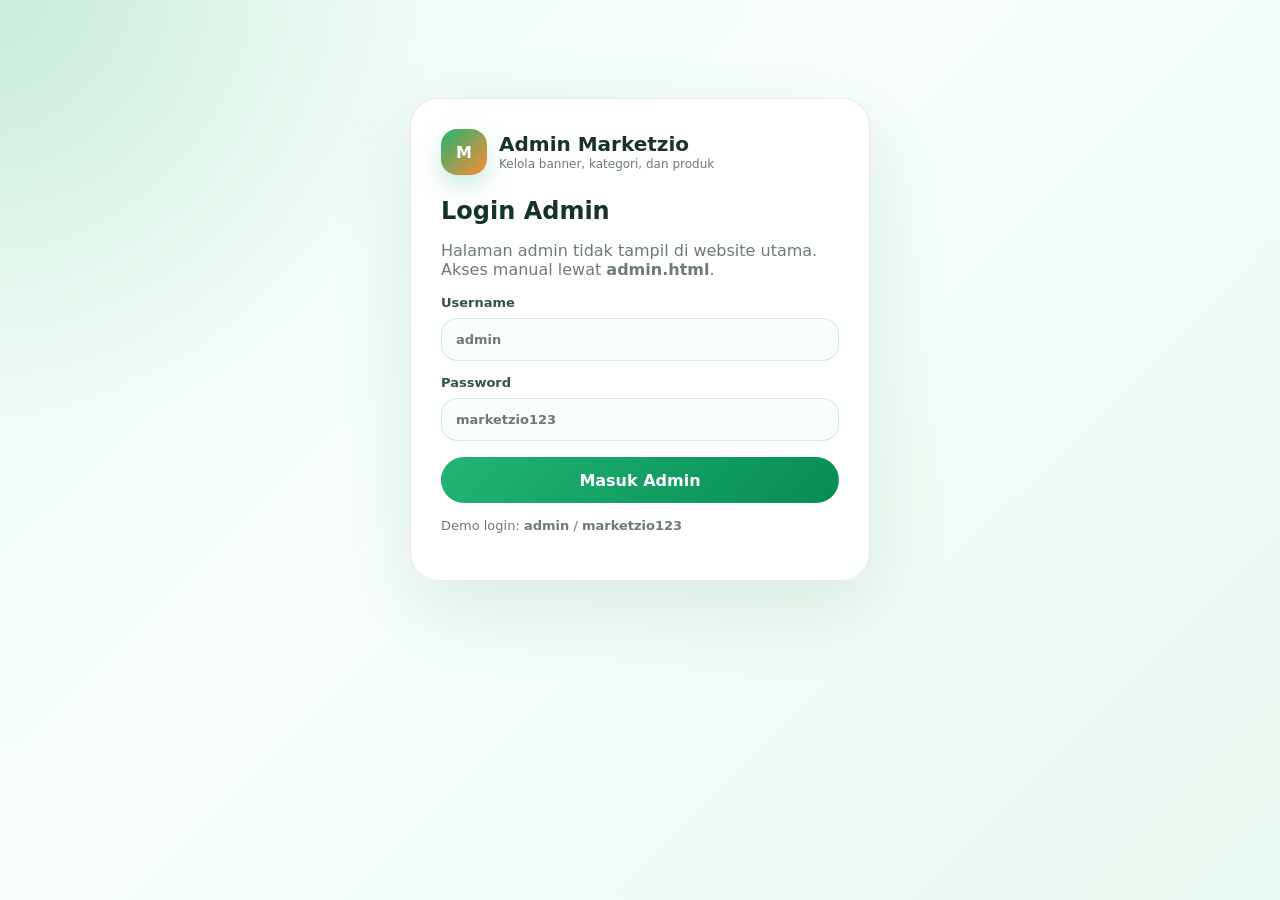
<file: admin.html>
<!DOCTYPE html>
<html lang="id">
<head>
  <meta charset="UTF-8" />
  <meta name="viewport" content="width=device-width, initial-scale=1.0" />
  <title>Admin Marketzio</title>
  <link rel="stylesheet" href="style.css" />
  <link rel="stylesheet" href="admin.css" />
</head>
<body class="admin-page">
  <main class="admin-shell">
    <section class="login-card" id="loginCard">
      <div class="brand admin-brand">
        <span class="brand-logo">M</span>
        <span>
          <strong>Admin Marketzio</strong>
          <small>Kelola banner, kategori, dan produk</small>
        </span>
      </div>
      <h1>Login Admin</h1>
      <p class="muted">Halaman admin tidak tampil di website utama. Akses manual lewat <b>admin.html</b>.</p>
      <div class="form-grid single">
        <label>
          Username
          <input id="loginUser" type="text" autocomplete="username" placeholder="admin" />
        </label>
        <label>
          Password
          <input id="loginPass" type="password" autocomplete="current-password" placeholder="marketzio123" />
        </label>
      </div>
      <button class="btn primary full" id="loginBtn">Masuk Admin</button>
      <p class="hint">Demo login: <b>admin</b> / <b>marketzio123</b></p>
    </section>

    <section class="admin-app" id="adminApp" hidden>
      <header class="admin-header">
        <div>
          <span class="eyebrow">Dashboard Admin</span>
          <h1>Management Marketzio</h1>
          <p>Admin dibuat per menu: Dashboard, toko, banner, kategori, produk, dan export data.</p>
        </div>
        <div class="admin-actions">
          <a class="btn ghost" href="index.html">Lihat Website</a>
          <button class="btn danger" id="logoutBtn">Logout</button>
        </div>
      </header>

      <div class="management-layout">
        <aside class="admin-sidebar" aria-label="Menu admin">
          <button class="admin-menu-btn active" data-admin-tab="dashboard">📊 Dashboard</button>
          <button class="admin-menu-btn" data-admin-tab="store">🏪 Toko & Logo</button>
          <button class="admin-menu-btn" data-admin-tab="banner">🖼️ Banner</button>
          <button class="admin-menu-btn" data-admin-tab="category">🧩 Kategori</button>
          <button class="admin-menu-btn" data-admin-tab="product">🛒 Produk</button>
          <button class="admin-menu-btn" data-admin-tab="product-list">📦 Daftar Produk</button>
          <button class="admin-menu-btn" data-admin-tab="export">💾 Export</button>
        </aside>

        <div class="admin-content">
          <section class="admin-view active" data-admin-view="dashboard">
            <div class="stats-grid">
              <article>
                <span>Total Produk</span>
                <strong id="statProducts">0</strong>
              </article>
              <article>
                <span>Total Kategori</span>
                <strong id="statCategories">0</strong>
              </article>
              <article>
                <span>Produk Promo</span>
                <strong id="statPromo">0</strong>
              </article>
            </div>

            <section class="panel">
              <div class="panel-head">
                <h2>Ringkasan Management</h2>
                <p>Pilih menu di kiri supaya setting tidak tergabung dalam satu halaman panjang.</p>
              </div>
              <div class="quick-grid">
                <button class="quick-card" data-admin-tab="store"><b>🏪 Toko & Logo</b><span>Nama toko, tagline, logo, dan nomor WhatsApp.</span></button>
                <button class="quick-card" data-admin-tab="banner"><b>🖼️ Banner</b><span>2 gambar banner, transparansi, warna, dan font.</span></button>
                <button class="quick-card" data-admin-tab="category"><b>🧩 Kategori</b><span>Tambah kategori dan icon/foto kategori.</span></button>
                <button class="quick-card" data-admin-tab="product"><b>🛒 Produk</b><span>Tambah produk, harga, stok, foto, dan label diskon.</span></button>
              </div>
            </section>
          </section>

          <section class="admin-view" data-admin-view="store" hidden>
            <section class="panel">
              <div class="panel-head">
                <h2>Setting Toko & Logo</h2>
                <p>Ubah nama toko, tagline, logo market, nomor WhatsApp checkout, dan info toko.</p>
              </div>

              <div class="logo-editor-grid">
                <div class="image-editor compact-image-editor">
                  <h3>Logo Market</h3>
                  <div class="image-preview logo-preview" id="storeLogoPreview">M</div>
                  <label class="upload-box">
                    Upload Logo Market
                    <input id="storeLogoFile" type="file" accept="image/*" />
                  </label>
                  <p class="hint image-note"><b>Saran logo:</b> 512×512 px atau 256×256 px, format PNG/WebP/SVG, ukuran maksimal 100–200 KB. Logo bentuk kotak akan tampil paling rapi.</p>
                </div>

                <div class="form-grid two">
                  <label>
                    Nama Toko
                    <input id="storeNameInput" type="text" placeholder="Marketzio" />
                  </label>
                  <label>
                    Tagline
                    <input id="storeTaglineInput" type="text" placeholder="Fresh Market Online" />
                  </label>
                  <label>
                    Nomor WhatsApp Admin
                    <input id="storeWaInput" type="text" placeholder="6281234567890" />
                  </label>
                  <label>
                    Teks Info / Ongkir
                    <input id="storeMinOrderInput" type="text" placeholder="Gratis ongkir area tertentu" />
                  </label>
                  <label>
                    Path / URL Logo
                    <input id="storeLogoInput" type="text" placeholder="assets/logo.png atau URL gambar" />
                  </label>
                  <label>
                    Teks Logo Kalau Tanpa Gambar
                    <input id="storeLogoTextInput" type="text" placeholder="M" maxlength="2" />
                  </label>
                </div>
              </div>

              <button class="btn primary" id="saveStoreBtn">Simpan Setting Toko & Banner</button>
            </section>
          </section>

          <section class="admin-view" data-admin-view="banner" hidden>
            <section class="panel">
              <div class="panel-head">
                <h2>Setting Banner Utama</h2>
                <p>Atur gambar luar, gambar dalam, transparansi, terang/gelap, tulisan banner, font, dan warna.</p>
              </div>

              <div class="banner-assets-grid">
                <div class="image-editor">
                  <h3>Gambar Luar Banner</h3>
                  <div class="image-preview banner-preview wide-banner-preview" id="heroOuterPreview">Background Banner</div>
                  <label class="upload-box">
                    Upload Gambar Luar
                    <input id="heroOuterImageFile" type="file" accept="image/*" />
                  </label>
                  <label>
                    Path / URL Gambar Luar
                    <input id="heroOuterImageInput" type="text" placeholder="assets/banner-luar.jpg" />
                  </label>
                  <label class="toggle-label compact-toggle">
                    <span>
                      Tampilkan Gambar Luar
                      <small>Matikan kalau mau banner polos hijau-putih.</small>
                    </span>
                    <input id="heroShowOuterImage" type="checkbox" checked />
                  </label>
                  <div class="range-grid">
                    <label class="range-label">
                      Transparansi / Kejelasan Gambar Luar <output data-output-for="heroOuterOpacity">45%</output>
                      <input id="heroOuterOpacity" type="range" min="0" max="100" step="1" value="45" />
                    </label>
                    <label class="range-label">
                      Terang / Gelap Gambar Luar <output data-output-for="heroOuterBrightness">100%</output>
                      <input id="heroOuterBrightness" type="range" min="40" max="180" step="1" value="100" />
                    </label>
                  </div>
                  <p class="hint image-note"><b>Saran:</b> 1600×700 px atau 1920×800 px, format JPG/WebP/PNG, ukuran file maksimal 500 KB–1 MB.</p>
                </div>

                <div class="image-editor">
                  <h3>Gambar Dalam Banner</h3>
                  <div class="image-preview banner-preview" id="heroInnerPreview">Poster / Icon Banner</div>
                  <label class="upload-box">
                    Upload Gambar Dalam
                    <input id="heroInnerImageFile" type="file" accept="image/*" />
                  </label>
                  <label>
                    Path / URL / Emoji Gambar Dalam
                    <input id="heroInnerImageInput" type="text" placeholder="assets/banner-dalam.jpg atau 🍓🥑🍊🍇🍎" />
                  </label>
                  <label class="toggle-label compact-toggle">
                    <span>
                      Tampilkan Gambar Dalam
                      <small>Matikan kalau hanya ingin banner full background.</small>
                    </span>
                    <input id="heroShowInnerImage" type="checkbox" checked />
                  </label>
                  <div class="range-grid">
                    <label class="range-label">
                      Transparansi / Kejelasan Gambar Dalam <output data-output-for="heroInnerOpacity">100%</output>
                      <input id="heroInnerOpacity" type="range" min="0" max="100" step="1" value="100" />
                    </label>
                    <label class="range-label">
                      Terang / Gelap Gambar Dalam <output data-output-for="heroInnerBrightness">100%</output>
                      <input id="heroInnerBrightness" type="range" min="40" max="180" step="1" value="100" />
                    </label>
                  </div>
                  <p class="hint image-note"><b>Saran:</b> 900×1200 px atau 800×1100 px untuk poster vertikal, format JPG/WebP/PNG, ukuran file maksimal 300–800 KB.</p>
                </div>
              </div>

              <div class="form-grid two banner-text-form">
                <label>
                  Label Kecil Banner
                  <input id="heroEyebrowInput" type="text" placeholder="100% Fresh & Natural" />
                </label>
                <label class="toggle-label compact-toggle">
                  <span>
                    Tampilkan Icon Label Kecil
                    <small>Centang kalau mau icon daun/sayur muncul di depan label.</small>
                  </span>
                  <input id="heroShowEyebrowIcon" type="checkbox" />
                </label>
                <label>
                  Badge Banner
                  <input id="heroBadgeInput" type="text" placeholder="SHOP NOW" />
                </label>
                <label class="wide">
                  Judul Banner
                  <input id="heroTitleInput" type="text" placeholder="Belanja kebutuhan harian jadi lebih cepat." />
                </label>
                <label class="wide">
                  Deskripsi Banner
                  <textarea id="heroSubtitleInput" rows="2" placeholder="Pilih produk, masukkan ke keranjang, lalu checkout langsung ke WhatsApp admin."></textarea>
                </label>
              </div>

              <div class="panel-subtitle">Ukuran Font & Warna Banner</div>
              <div class="form-grid four style-form-grid">
                <label>
                  Ukuran Judul
                  <input id="heroTitleFontSize" type="number" min="30" max="86" placeholder="62" />
                </label>
                <label>
                  Warna Judul
                  <input id="heroTitleColor" type="color" />
                </label>
                <label>
                  Ukuran Deskripsi
                  <input id="heroSubtitleFontSize" type="number" min="12" max="28" placeholder="17" />
                </label>
                <label>
                  Warna Deskripsi
                  <input id="heroSubtitleColor" type="color" />
                </label>
                <label>
                  Ukuran Label Kecil
                  <input id="heroEyebrowFontSize" type="number" min="10" max="20" placeholder="13" />
                </label>
                <label>
                  Warna Label Kecil
                  <input id="heroEyebrowColor" type="color" />
                </label>
                <label>
                  Warna Kotak Badge
                  <input id="heroBadgeBgColor" type="color" />
                </label>
                <label>
                  Warna Teks Badge
                  <input id="heroBadgeTextColor" type="color" />
                </label>
              </div>

              <div class="promo-editor">
                <div class="promo-form-card">
                  <h3>Promo Box 1</h3>
                  <input id="promo1Title" type="text" placeholder="Promo Hari Ini" />
                  <input id="promo1Text" type="text" placeholder="Diskon produk pilihan sampai 30%" />
                </div>
                <div class="promo-form-card">
                  <h3>Promo Box 2</h3>
                  <input id="promo2Title" type="text" placeholder="Fresh Stock" />
                  <input id="promo2Text" type="text" placeholder="Update produk bisa dari halaman admin" />
                </div>
                <div class="promo-form-card">
                  <h3>Promo Box 3</h3>
                  <input id="promo3Title" type="text" placeholder="Checkout WA" />
                  <input id="promo3Text" type="text" placeholder="Order otomatis dirapikan ke WhatsApp" />
                </div>
              </div>

              <button class="btn primary" id="saveBannerBtn" type="button">Simpan Setting Toko & Banner</button>
            </section>
          </section>

          <section class="admin-view" data-admin-view="category" hidden>
            <section class="panel">
              <div class="panel-head row">
                <div>
                  <h2 id="categoryFormTitle">Tambah Kategori</h2>
                  <p>Setiap kategori bisa pakai emoji, path gambar, URL gambar, atau upload foto/icon.</p>
                </div>
                <button class="btn ghost" id="newCategoryBtn">Kategori Baru</button>
              </div>
              <div class="category-editor-grid">
                <div class="category-icon-editor">
                  <div class="category-icon-preview" id="categoryIconPreview">🛍️</div>
                  <label class="upload-box">
                    Upload Icon / Foto Kategori
                    <input id="categoryIconFile" type="file" accept="image/*" />
                  </label>
                </div>
                <div>
                  <input id="categoryEditingId" type="hidden" />
                  <div class="category-form admin-category-form">
                    <input id="categoryName" type="text" placeholder="Nama kategori, contoh: Sembako" />
                    <input id="categoryIcon" type="text" placeholder="Emoji / URL / assets/icon.png" />
                    <button class="btn primary" id="addCategoryBtn">Simpan</button>
                  </div>
                  <p class="hint image-note"><b>Saran icon kategori:</b> 256×256 px, format PNG/SVG/WebP, ukuran maksimal 100 KB. Contoh icon: 🍚 atau <b>assets/products/beras.svg</b>. Kalau upload dari admin, icon disimpan sebagai data gambar di browser.</p>
                </div>
              </div>
              <div class="category-order-note">
                <b>Atur urutan kategori:</b> klik tahan lalu geser kategori, atau pakai tombol ↑ / ↓. Urutan di sini akan sama dengan urutan kategori di halaman market.
              </div>
              <div class="admin-list category-sort-list" id="categoryList"></div>
            </section>
          </section>

          <section class="admin-view" data-admin-view="product" hidden>
            <section class="panel">
              <div class="panel-head row">
                <div>
                  <h2 id="formTitle">Tambah Produk</h2>
                  <p>Isi nama produk, kategori, harga, promo, stok, dan foto item.</p>
                </div>
                <button class="btn ghost" id="newProductBtn">Produk Baru</button>
              </div>

              <div class="product-editor">
                <div class="image-editor">
                  <div class="image-preview" id="imagePreview">Foto Produk</div>
                  <label class="upload-box">
                    Upload Foto Produk
                    <input id="productImageFile" type="file" accept="image/*" />
                  </label>
                  <label>
                    Atau Path / URL Foto
                    <input id="productImage" type="text" placeholder="assets/products/apel.jpg" />
                  </label>
                  <p class="hint image-note"><b>Saran foto produk:</b> 800×800 px atau 1000×1000 px, format JPG/WebP/PNG, ukuran maksimal 200–400 KB. Untuk demo, upload foto tersimpan di browser. Untuk live publik, export file lalu upload ke GitHub.</p>
                </div>

                <div class="form-grid two product-form">
                  <input id="productId" type="hidden" />
                  <label>
                    Nama Produk
                    <input id="productName" type="text" placeholder="Contoh: Beras Premium 5kg" />
                  </label>
                  <label>
                    Kategori
                    <select id="productCategory"></select>
                  </label>
                  <label>
                    Harga Jual
                    <input id="productPrice" type="number" min="0" placeholder="72000" />
                  </label>
                  <label>
                    Harga Lama / Promo Coret
                    <input id="productOldPrice" type="number" min="0" placeholder="80000" />
                  </label>
                  <label class="toggle-label">
                    <span>
                      Tampilkan Label Diskon -%
                      <small>Bisa dimatikan kalau produk tidak mau pakai label orange.</small>
                    </span>
                    <input id="productShowDiscount" type="checkbox" checked />
                  </label>
                  <label>
                    Teks Label Diskon Custom
                    <input id="productDiscountLabel" type="text" placeholder="Kosongkan = otomatis -20%" />
                  </label>
                  <label>
                    Unit
                    <input id="productUnit" type="text" placeholder="/ kg, / pcs, / pack" />
                  </label>
                  <label>
                    Stok
                    <input id="productStock" type="number" min="0" placeholder="20" />
                  </label>
                  <label>
                    Badge
                    <input id="productBadge" type="text" placeholder="Promo, Ready, Best" />
                  </label>
                  <label class="wide">
                    Deskripsi
                    <textarea id="productDescription" rows="3" placeholder="Deskripsi singkat produk..."></textarea>
                  </label>
                </div>
              </div>

              <div class="form-actions">
                <button class="btn primary" id="saveProductBtn">Simpan Produk</button>
                <button class="btn ghost" id="clearFormBtn">Bersihkan Form</button>
              </div>
            </section>
          </section>

          <section class="admin-view" data-admin-view="product-list" hidden>
            <section class="panel">
              <div class="panel-head row">
                <div>
                  <h2>Daftar Produk</h2>
                  <p>Edit atau hapus produk yang sudah dibuat.</p>
                </div>
                <input class="table-search" id="adminSearch" type="search" placeholder="Cari produk..." />
              </div>
              <div class="product-table" id="productTable"></div>
            </section>
          </section>

          <section class="admin-view" data-admin-view="export" hidden>
            <section class="panel export-panel">
              <div class="panel-head">
                <h2>Export / Backup</h2>
                <p>Simpan hasil admin untuk backup atau upload ulang ke GitHub.</p>
              </div>
              <div class="export-actions">
                <button class="btn primary" id="exportProductsBtn">Download products.js</button>
                <button class="btn ghost" id="exportJsonBtn">Download Backup JSON</button>
                <button class="btn danger" id="resetDataBtn">Reset Data Demo</button>
              </div>
              <p class="hint">Perubahan admin demo langsung tampil di browser ini. Supaya tampil untuk semua orang di link Cloudflare, download <b>products.js</b>, lalu upload/replace file itu di GitHub.</p>
            </section>
          </section>
        </div>
      </div>
    </section>
  </main>

  <script src="products.js"></script>
  <script src="admin.js"></script>
</body>
</html>
</file>
<file: style.css>
:root {
  --green: #22b573;
  --green-dark: #078c55;
  --green-soft: #e8fff5;
  --orange: #ff8a34;
  --orange-soft: #fff0e4;
  --dark: #17342a;
  --muted: #6c7a75;
  --line: #e6eee9;
  --card: #ffffff;
  --bg: #f4fbf7;
  --shadow: 0 18px 50px rgba(15, 68, 47, 0.12);
  --radius: 22px;
}

* {
  box-sizing: border-box;
}

html {
  scroll-behavior: smooth;
}

body {
  margin: 0;
  font-family: Inter, ui-sans-serif, system-ui, -apple-system, BlinkMacSystemFont, "Segoe UI", sans-serif;
  background: var(--bg);
  color: var(--dark);
}

button,
input {
  font: inherit;
}

button {
  cursor: pointer;
}

img {
  display: block;
  max-width: 100%;
}

.container {
  width: min(1160px, calc(100% - 32px));
  margin: 0 auto;
}

.topbar {
  position: sticky;
  top: 0;
  z-index: 20;
  background: rgba(244, 251, 247, 0.88);
  backdrop-filter: blur(16px);
  border-bottom: 1px solid rgba(230, 238, 233, 0.7);
}

.nav {
  min-height: 78px;
  display: grid;
  grid-template-columns: 230px 1fr auto;
  align-items: center;
  gap: 18px;
}

.brand {
  text-decoration: none;
  color: var(--dark);
  display: inline-flex;
  align-items: center;
  gap: 12px;
}

.brand-logo {
  width: 46px;
  height: 46px;
  border-radius: 16px;
  display: grid;
  place-items: center;
  color: white;
  font-weight: 900;
  background: linear-gradient(135deg, var(--green), var(--orange));
  box-shadow: 0 10px 24px rgba(34, 181, 115, 0.25);
}

.brand strong {
  display: block;
  font-size: 20px;
  line-height: 1.1;
}

.brand small {
  display: block;
  color: var(--muted);
  font-size: 12px;
  margin-top: 2px;
}

.search-box {
  background: white;
  height: 48px;
  border: 1px solid var(--line);
  border-radius: 999px;
  display: flex;
  align-items: center;
  padding: 0 6px 0 18px;
  box-shadow: 0 8px 25px rgba(18, 62, 45, 0.05);
}

.search-box::before {
  content: "🔎";
  margin-right: 8px;
  opacity: 0.75;
}

.search-box input {
  width: 100%;
  border: 0;
  outline: 0;
  background: transparent;
  color: var(--dark);
}

.search-box button,
.icon-btn {
  border: 0;
  width: 36px;
  height: 36px;
  border-radius: 50%;
  background: var(--green-soft);
  color: var(--green-dark);
  font-size: 22px;
  line-height: 1;
}

.cart-button {
  display: inline-flex;
  align-items: center;
  gap: 8px;
  min-height: 48px;
  border: 0;
  border-radius: 999px;
  background: var(--dark);
  color: white;
  padding: 0 16px;
  box-shadow: 0 12px 30px rgba(23, 52, 42, 0.18);
}

.cart-button b {
  min-width: 25px;
  height: 25px;
  border-radius: 999px;
  background: var(--orange);
  display: grid;
  place-items: center;
  font-size: 12px;
}

.hero {
  margin-top: 28px;
  min-height: 430px;
  border-radius: 34px;
  background:
    radial-gradient(circle at 85% 10%, rgba(255, 255, 255, 0.98), transparent 28%),
    linear-gradient(130deg, #ffffff 0%, #ffffff 45%, #d7ffe9 45%, #c7f8df 100%);
  box-shadow: var(--shadow);
  display: grid;
  grid-template-columns: 1.05fr 0.95fr;
  overflow: hidden;
  position: relative;
}

.hero-bg-media {
  position: absolute;
  inset: 0;
  z-index: 0;
  display: none;
  overflow: hidden;
}

.hero.has-outer-image .hero-bg-media {
  display: block;
}

.hero-bg-media img {
  width: 100%;
  height: 100%;
  object-fit: cover;
  filter: saturate(1.06) contrast(1.02);
}

.hero-bg-media::after {
  content: "";
  position: absolute;
  inset: 0;
  background:
    linear-gradient(90deg, rgba(255, 255, 255, 0.88) 0%, rgba(255, 255, 255, 0.78) 44%, rgba(213, 255, 232, 0.68) 100%),
    radial-gradient(circle at 80% 20%, rgba(255, 255, 255, 0.28), transparent 34%);
}

.hero::before,
.hero::after {
  content: "";
  position: absolute;
  width: 240px;
  height: 240px;
  background: var(--orange-soft);
  border-radius: 60px;
  transform: rotate(45deg);
  opacity: 0.8;
  z-index: 1;
}

.hero::before {
  top: -120px;
  left: -80px;
}

.hero::after {
  right: -110px;
  bottom: -120px;
}

.hero-text {
  position: relative;
  z-index: 2;
  padding: 62px 52px;
  align-self: center;
}

.eyebrow {
  display: inline-flex;
  align-items: center;
  gap: 8px;
  color: var(--green-dark);
  background: var(--green-soft);
  border: 1px solid rgba(34, 181, 115, 0.2);
  padding: 9px 13px;
  border-radius: 999px;
  font-weight: 800;
  font-size: 13px;
}

.eyebrow::before {
  content: "🌿";
}

.eyebrow.hide-icon::before {
  display: none;
}

.hero h1 {
  margin: 18px 0 14px;
  font-size: clamp(38px, 5vw, 62px);
  line-height: 0.96;
  letter-spacing: -2px;
}

.hero p {
  color: var(--muted);
  font-size: 17px;
  line-height: 1.7;
  max-width: 530px;
}

.hero-actions {
  display: flex;
  gap: 12px;
  flex-wrap: wrap;
  margin-top: 26px;
}

.btn {
  border: 0;
  text-decoration: none;
  display: inline-flex;
  justify-content: center;
  align-items: center;
  gap: 8px;
  min-height: 46px;
  border-radius: 999px;
  padding: 0 18px;
  font-weight: 800;
  color: var(--dark);
  background: white;
  border: 1px solid var(--line);
  transition: 0.2s ease;
}

.btn:hover {
  transform: translateY(-2px);
  box-shadow: 0 12px 26px rgba(23, 52, 42, 0.12);
}

.btn.primary {
  background: linear-gradient(135deg, var(--green), var(--green-dark));
  color: white;
  border-color: transparent;
}

.btn.ghost {
  background: rgba(255, 255, 255, 0.68);
}

.btn.small {
  min-height: 40px;
  font-size: 14px;
}

.btn.full {
  width: 100%;
}

.btn.danger {
  color: #c52828;
  background: #fff2f2;
  border-color: #ffd7d7;
}

.hero-card {
  position: relative;
  z-index: 2;
  display: grid;
  place-items: center;
  padding: 40px;
}
.hero-card.hide-inner {
  place-items: end center;
}

.hero-card.hide-inner .hero-badge {
  right: 52px;
  bottom: 52px;
}


.hero-visual {
  width: min(420px, 100%);
  min-height: 260px;
  border-radius: 46px;
  display: grid;
  place-items: center;
  font-size: clamp(62px, 10vw, 118px);
  background: rgba(255, 255, 255, 0.82);
  border: 1px solid rgba(255, 255, 255, 0.9);
  box-shadow: 0 28px 70px rgba(15, 68, 47, 0.18);
  transform: rotate(-4deg);
}

.hero-visual.has-image {
  padding: 0;
  overflow: hidden;
  background: rgba(255, 255, 255, 0.92);
}

.hero-visual.has-image img {
  width: 100%;
  height: 100%;
  object-fit: cover;
}

.hero-badge {
  position: absolute;
  right: 46px;
  bottom: 58px;
  width: 104px;
  height: 104px;
  border-radius: 28px;
  display: grid;
  place-items: center;
  text-align: center;
  background: var(--orange);
  color: white;
  font-weight: 900;
  line-height: 1;
  transform: rotate(12deg);
  box-shadow: 0 18px 40px rgba(255, 138, 52, 0.28);
}

.promo-strip {
  margin-top: 24px;
  display: grid;
  grid-template-columns: repeat(3, 1fr);
  gap: 16px;
}

.promo-strip > div {
  background: white;
  border: 1px solid var(--line);
  border-radius: var(--radius);
  padding: 20px;
  box-shadow: 0 10px 30px rgba(23, 52, 42, 0.06);
}

.promo-strip strong {
  display: block;
  font-size: 16px;
}

.promo-strip span {
  display: block;
  margin-top: 6px;
  color: var(--muted);
  font-size: 14px;
}

.category-section,
#products {
  margin-top: 38px;
}

.section-title {
  display: flex;
  align-items: end;
  justify-content: space-between;
  gap: 18px;
  margin-bottom: 18px;
}

.section-title h2 {
  margin: 0;
  font-size: clamp(26px, 4vw, 38px);
  letter-spacing: -1px;
}

.section-title p {
  margin: 7px 0 0;
  color: var(--muted);
}

.category-scroll-wrap {
  position: relative;
}

.category-grid {
  display: flex;
  gap: 12px;
  overflow-x: auto;
  scroll-snap-type: x mandatory;
  padding: 4px 44px 10px;
  scrollbar-width: thin;
}

.category-grid::-webkit-scrollbar {
  height: 7px;
}

.category-grid::-webkit-scrollbar-thumb {
  background: rgba(34, 181, 115, 0.32);
  border-radius: 999px;
}

.scroll-btn {
  position: absolute;
  top: 50%;
  transform: translateY(-50%);
  z-index: 2;
  width: 38px;
  height: 38px;
  border: 0;
  border-radius: 50%;
  display: grid;
  place-items: center;
  font-size: 26px;
  line-height: 1;
  font-weight: 900;
  color: var(--green-dark);
  background: #ffffff;
  box-shadow: 0 12px 28px rgba(23, 52, 42, 0.12);
}

.scroll-btn.left {
  left: 0;
}

.scroll-btn.right {
  right: 0;
}

.category-card {
  flex: 0 0 150px;
  scroll-snap-align: start;
  border: 1px solid var(--line);
  border-radius: 20px;
  background: white;
  padding: 16px 12px;
  text-align: center;
  min-height: 112px;
  transition: 0.2s ease;
  box-shadow: 0 10px 28px rgba(23, 52, 42, 0.05);
}

.category-card:hover,
.category-card.active {
  transform: translateY(-3px);
  border-color: rgba(34, 181, 115, 0.55);
  background: linear-gradient(180deg, white, var(--green-soft));
}

.category-icon {
  width: 48px;
  height: 48px;
  border-radius: 50%;
  display: grid;
  place-items: center;
  margin: 0 auto 9px;
  background: var(--green-soft);
  font-size: 22px;
  overflow: hidden;
}

.category-icon img {
  width: 100%;
  height: 100%;
  object-fit: cover;
}

.category-card strong {
  display: block;
  font-size: 14px;
}

.category-card small {
  display: block;
  margin-top: 4px;
  color: var(--muted);
}

.product-grid {
  display: grid;
  grid-template-columns: repeat(4, 1fr);
  gap: 18px;
}

.product-card {
  background: white;
  border-radius: 24px;
  border: 1px solid var(--line);
  padding: 14px;
  position: relative;
  transition: 0.2s ease;
  box-shadow: 0 12px 34px rgba(23, 52, 42, 0.06);
}

.product-card:hover {
  transform: translateY(-4px);
  box-shadow: 0 22px 50px rgba(23, 52, 42, 0.12);
}

.product-thumb {
  height: 170px;
  border-radius: 20px;
  background: linear-gradient(180deg, #f3fff8, #ffffff);
  display: grid;
  place-items: center;
  overflow: hidden;
  border: 1px solid #eef8f1;
}

.product-thumb img {
  width: 82%;
  height: 82%;
  object-fit: contain;
  transition: 0.2s ease;
}

.product-card:hover .product-thumb img {
  transform: scale(1.05) rotate(-2deg);
}

.product-badge {
  display: inline-flex;
  align-items: center;
  border-radius: 999px;
  padding: 5px 9px;
  font-weight: 900;
  color: var(--green-dark);
  background: var(--green-soft);
  font-size: 11px;
}

.discount {
  position: absolute;
  top: 22px;
  left: 22px;
  background: var(--orange);
  color: white;
  border-radius: 999px;
  padding: 5px 9px;
  font-size: 11px;
  font-weight: 900;
}

.product-body {
  padding: 14px 4px 2px;
}

.product-body h3 {
  margin: 10px 0 6px;
  font-size: 17px;
  line-height: 1.25;
}

.product-body p {
  color: var(--muted);
  margin: 0;
  font-size: 13px;
  line-height: 1.5;
  min-height: 38px;
}

.price-row {
  display: flex;
  align-items: end;
  gap: 8px;
  margin: 12px 0 14px;
  flex-wrap: wrap;
}

.price-row strong {
  font-size: 20px;
  color: var(--green-dark);
}

.price-row small {
  color: #a1aaa5;
  text-decoration: line-through;
}

.product-actions {
  display: grid;
  grid-template-columns: 1fr auto;
  gap: 8px;
}

.view-btn,
.add-btn {
  min-height: 42px;
  border-radius: 14px;
  border: 1px solid var(--line);
  background: #fff;
  color: var(--dark);
  font-weight: 800;
}

.add-btn {
  width: 46px;
  background: var(--orange);
  color: white;
  border-color: transparent;
  font-size: 20px;
}

.empty-state {
  text-align: center;
  padding: 50px 20px;
  background: white;
  border-radius: var(--radius);
  border: 1px solid var(--line);
}

.pagination {
  display: flex;
  justify-content: center;
  align-items: center;
  flex-wrap: wrap;
  gap: 8px;
  margin-top: 24px;
}

.page-btn {
  min-width: 42px;
  height: 42px;
  border: 1px solid var(--line);
  border-radius: 14px;
  background: white;
  color: var(--dark);
  font-weight: 900;
}

.page-btn:hover,
.page-btn.active {
  background: var(--green);
  color: white;
  border-color: transparent;
}

.page-btn:disabled {
  opacity: 0.45;
  cursor: not-allowed;
}

.cart-overlay {
  position: fixed;
  inset: 0;
  background: rgba(7, 23, 17, 0.42);
  z-index: 40;
  opacity: 0;
  visibility: hidden;
  transition: 0.2s ease;
}

.cart-overlay.show {
  opacity: 1;
  visibility: visible;
}

.cart-drawer {
  position: fixed;
  top: 0;
  right: 0;
  height: 100vh;
  width: min(430px, 100%);
  background: white;
  z-index: 50;
  transform: translateX(102%);
  transition: 0.25s ease;
  display: grid;
  grid-template-rows: auto 1fr auto;
  box-shadow: -25px 0 80px rgba(0, 0, 0, 0.18);
}

.cart-drawer.show {
  transform: translateX(0);
}

.cart-head,
.cart-footer {
  padding: 20px;
  border-bottom: 1px solid var(--line);
}

.cart-head {
  display: flex;
  align-items: start;
  justify-content: space-between;
}

.cart-head h3 {
  margin: 0;
  font-size: 26px;
}

.cart-head span {
  display: block;
  color: var(--muted);
  margin-top: 4px;
}

.cart-items {
  padding: 16px 20px;
  overflow: auto;
}

.cart-item {
  display: grid;
  grid-template-columns: 74px 1fr auto;
  gap: 12px;
  align-items: center;
  padding: 12px 0;
  border-bottom: 1px solid var(--line);
}

.cart-item img {
  width: 74px;
  height: 74px;
  border-radius: 18px;
  background: var(--green-soft);
  object-fit: contain;
  padding: 8px;
}

.cart-item h4 {
  margin: 0 0 4px;
  font-size: 15px;
}

.cart-item p {
  margin: 0;
  color: var(--green-dark);
  font-weight: 900;
}

.qty-control {
  display: inline-flex;
  align-items: center;
  gap: 6px;
  margin-top: 8px;
}

.qty-control button {
  width: 28px;
  height: 28px;
  border: 0;
  border-radius: 10px;
  background: var(--green-soft);
  color: var(--green-dark);
  font-weight: 900;
}

.remove-item {
  width: 30px;
  height: 30px;
  border: 0;
  border-radius: 50%;
  background: #fff2f2;
  color: #c52828;
  font-size: 16px;
}

.cart-footer {
  border-bottom: 0;
  border-top: 1px solid var(--line);
  display: grid;
  gap: 10px;
}

.total-row {
  display: flex;
  align-items: center;
  justify-content: space-between;
  margin-bottom: 8px;
  font-size: 18px;
}

.total-row strong {
  color: var(--green-dark);
}

.modal[hidden] {
  display: none;
}

.modal {
  position: fixed;
  inset: 0;
  z-index: 60;
  display: grid;
  place-items: center;
  padding: 18px;
}

.modal-backdrop {
  position: absolute;
  inset: 0;
  background: rgba(7, 23, 17, 0.48);
}

.modal-card {
  position: relative;
  width: min(860px, 100%);
  background: white;
  border-radius: 30px;
  display: grid;
  grid-template-columns: 0.95fr 1.05fr;
  overflow: hidden;
  box-shadow: 0 30px 90px rgba(0, 0, 0, 0.22);
}

.modal-card > img {
  width: 100%;
  height: 100%;
  min-height: 420px;
  object-fit: contain;
  background: linear-gradient(180deg, var(--green-soft), white);
  padding: 34px;
}

.modal-content {
  padding: 42px 34px;
}

.modal-close {
  position: absolute;
  top: 14px;
  right: 14px;
  z-index: 2;
}

.modal-content h3 {
  margin: 14px 0 10px;
  font-size: clamp(28px, 5vw, 42px);
  line-height: 1.05;
  letter-spacing: -1px;
}

.modal-content p {
  color: var(--muted);
  line-height: 1.7;
}

.modal-price {
  display: flex;
  align-items: end;
  gap: 12px;
  margin: 18px 0;
}

.modal-price strong {
  color: var(--green-dark);
  font-size: 30px;
}

.modal-price span {
  text-decoration: line-through;
  color: #a1aaa5;
}

.stock {
  color: var(--green-dark) !important;
  font-weight: 800;
}

.footer {
  margin-top: 60px;
  padding: 28px 0;
  background: #102b22;
  color: rgba(255, 255, 255, 0.82);
}

.footer-inner {
  display: flex;
  justify-content: space-between;
  gap: 16px;
  flex-wrap: wrap;
}

.footer p {
  margin: 0;
}

@media (max-width: 920px) {
  .nav {
    grid-template-columns: 1fr auto;
  }

  .search-box {
    grid-column: 1 / -1;
    order: 3;
    margin-bottom: 14px;
  }

  .hero {
    grid-template-columns: 1fr;
  }

  .hero-text {
    padding: 44px 28px 8px;
  }

  .hero-card {
    padding: 24px 28px 44px;
  }

  .promo-strip {
    grid-template-columns: repeat(2, 1fr);
  }

  .product-grid {
    grid-template-columns: repeat(2, 1fr);
  }

  .modal-card {
    grid-template-columns: 1fr;
    max-height: calc(100vh - 36px);
    overflow: auto;
  }

  .modal-card > img {
    min-height: 250px;
  }
}

@media (max-width: 560px) {
  .container {
    width: min(100% - 22px, 1160px);
  }

  .nav {
    min-height: 74px;
    gap: 10px;
  }

  .brand strong {
    font-size: 18px;
  }

  .brand small,
  .cart-button span {
    display: none;
  }

  .hero {
    margin-top: 14px;
    border-radius: 26px;
  }

  .hero h1 {
    font-size: 40px;
  }

  .hero p {
    font-size: 15px;
  }

  .hero-visual {
    min-height: 190px;
  }

  .hero-badge {
    width: 82px;
    height: 82px;
    right: 30px;
    bottom: 35px;
    font-size: 13px;
  }

  .promo-strip {
    grid-template-columns: 1fr;
  }

  .category-grid {
    gap: 9px;
    padding-left: 38px;
    padding-right: 38px;
  }

  .category-card {
    flex-basis: 128px;
    min-height: 96px;
    padding: 12px 8px;
  }

  .category-card strong {
    font-size: 12px;
  }

  .section-title {
    align-items: start;
    flex-direction: column;
  }

  .product-grid {
    grid-template-columns: 1fr;
  }

  .product-thumb {
    height: 190px;
  }

  .modal-content {
    padding: 28px 22px;
  }
}

.admin-link {
  display: inline-flex;
  align-items: center;
  justify-content: center;
  min-height: 42px;
  padding: 0 16px;
  border-radius: 999px;
  background: #edf8f1;
  color: #137a4a;
  font-weight: 800;
  text-decoration: none;
  border: 1px solid rgba(19, 122, 74, 0.12);
}

@media (max-width: 560px) {
  .admin-link {
    min-height: 38px;
    padding: 0 12px;
    font-size: 13px;
  }
}

/* ===============================
   V5: Logo + Banner Style Control
   =============================== */
.brand-logo.has-logo {
  background: #ffffff;
  padding: 0;
  overflow: hidden;
  border: 1px solid rgba(34, 181, 115, 0.18);
}

.brand-logo.has-logo img {
  width: 100%;
  height: 100%;
  object-fit: cover;
}

.hero {
  --hero-outer-opacity: 0.45;
  --hero-outer-brightness: 1;
  --hero-inner-opacity: 1;
  --hero-inner-brightness: 1;
  --hero-title-size: clamp(38px, 5vw, 62px);
  --hero-title-color: var(--dark);
  --hero-subtitle-size: 17px;
  --hero-subtitle-color: var(--muted);
  --hero-eyebrow-size: 13px;
  --hero-eyebrow-color: var(--green-dark);
  --hero-badge-bg: var(--orange);
  --hero-badge-color: #ffffff;
}

.hero-bg-media img {
  opacity: var(--hero-outer-opacity);
  filter: saturate(1.06) contrast(1.02) brightness(var(--hero-outer-brightness));
}

.eyebrow {
  font-size: var(--hero-eyebrow-size);
  color: var(--hero-eyebrow-color);
}

.hero h1 {
  font-size: var(--hero-title-size);
  color: var(--hero-title-color);
}

.hero p {
  font-size: var(--hero-subtitle-size);
  color: var(--hero-subtitle-color);
}

.hero-visual.has-image {
  opacity: var(--hero-inner-opacity);
  filter: brightness(var(--hero-inner-brightness));
}

.hero-badge {
  background: var(--hero-badge-bg);
  color: var(--hero-badge-color);
}
</file>
<file: admin.css>
.admin-page {
  background:
    radial-gradient(circle at top left, rgba(26, 174, 108, 0.18), transparent 28%),
    linear-gradient(135deg, #effaf4 0%, #f8fffb 42%, #e9f8f0 100%);
  min-height: 100vh;
}

.admin-link {
  display: inline-flex;
  align-items: center;
  justify-content: center;
  min-height: 42px;
  padding: 0 16px;
  border-radius: 999px;
  background: #edf8f1;
  color: #137a4a;
  font-weight: 800;
  text-decoration: none;
  border: 1px solid rgba(19, 122, 74, 0.12);
}

.admin-shell {
  width: min(1180px, calc(100% - 28px));
  margin: 0 auto;
  padding: 28px 0 60px;
}

.login-card {
  width: min(460px, 100%);
  margin: 70px auto;
  background: rgba(255, 255, 255, 0.92);
  border: 1px solid rgba(20, 116, 70, 0.12);
  box-shadow: 0 25px 80px rgba(16, 88, 54, 0.12);
  border-radius: 28px;
  padding: 30px;
}

.admin-brand {
  margin-bottom: 22px;
}

.login-card h1,
.admin-header h1 {
  margin: 0 0 8px;
  color: #123527;
}

.muted,
.admin-header p,
.panel-head p,
.hint {
  color: #6b7c73;
}

.hint {
  font-size: 13px;
  line-height: 1.6;
}

.admin-header {
  display: flex;
  align-items: center;
  justify-content: space-between;
  gap: 20px;
  margin-bottom: 22px;
  background: #ffffff;
  border: 1px solid rgba(20, 116, 70, 0.12);
  border-radius: 28px;
  padding: 26px;
  box-shadow: 0 16px 60px rgba(15, 75, 45, 0.08);
}

.admin-actions,
.form-actions,
.export-actions {
  display: flex;
  flex-wrap: wrap;
  gap: 10px;
}

.stats-grid {
  display: grid;
  grid-template-columns: repeat(3, 1fr);
  gap: 14px;
  margin-bottom: 18px;
}

.stats-grid article {
  background: #ffffff;
  border: 1px solid rgba(20, 116, 70, 0.12);
  border-radius: 22px;
  padding: 20px;
  box-shadow: 0 12px 40px rgba(15, 75, 45, 0.06);
}

.stats-grid span {
  color: #6b7c73;
  font-size: 13px;
  font-weight: 700;
}

.stats-grid strong {
  display: block;
  margin-top: 8px;
  font-size: 34px;
  color: #13a363;
}

.admin-layout {
  display: grid;
  grid-template-columns: 1.2fr 0.8fr;
  gap: 18px;
}

.panel {
  margin-bottom: 18px;
  background: #ffffff;
  border: 1px solid rgba(20, 116, 70, 0.12);
  border-radius: 28px;
  padding: 24px;
  box-shadow: 0 16px 60px rgba(15, 75, 45, 0.07);
}

.panel-head {
  margin-bottom: 18px;
}

.panel-head.row {
  display: flex;
  align-items: center;
  justify-content: space-between;
  gap: 16px;
}

.panel h2 {
  margin: 0 0 6px;
  color: #173b2d;
}

.form-grid {
  display: grid;
  gap: 14px;
  margin-bottom: 16px;
}

.form-grid.two {
  grid-template-columns: repeat(2, minmax(0, 1fr));
}

.form-grid.single {
  grid-template-columns: 1fr;
}

label {
  display: grid;
  gap: 8px;
  font-size: 13px;
  color: #345346;
  font-weight: 800;
}

input,
select,
textarea {
  width: 100%;
  border: 1px solid rgba(18, 100, 61, 0.15);
  border-radius: 16px;
  padding: 13px 14px;
  font: inherit;
  outline: none;
  background: #f8fffb;
  color: #173b2d;
}

input:focus,
select:focus,
textarea:focus {
  border-color: rgba(25, 171, 104, 0.55);
  box-shadow: 0 0 0 4px rgba(25, 171, 104, 0.10);
  background: #ffffff;
}

textarea {
  resize: vertical;
}

.wide {
  grid-column: 1 / -1;
}

.category-form {
  display: grid;
  grid-template-columns: 1fr 78px auto;
  gap: 10px;
  margin-bottom: 14px;
}

.admin-list {
  display: grid;
  gap: 8px;
}

.list-row,
.table-row {
  display: grid;
  align-items: center;
  gap: 12px;
  background: #f8fffb;
  border: 1px solid rgba(18, 100, 61, 0.1);
  border-radius: 18px;
  padding: 12px;
}

.list-row {
  grid-template-columns: 45px 1fr auto;
}

.list-row .emoji {
  width: 42px;
  height: 42px;
  display: grid;
  place-items: center;
  background: #ecf8f1;
  border-radius: 14px;
  font-size: 22px;
}

.product-editor {
  display: grid;
  grid-template-columns: 290px 1fr;
  gap: 18px;
  align-items: start;
}

.image-editor {
  display: grid;
  gap: 12px;
}

.image-preview {
  min-height: 230px;
  border-radius: 24px;
  background: #effaf4;
  border: 1px dashed rgba(18, 100, 61, 0.25);
  display: grid;
  place-items: center;
  overflow: hidden;
  color: #7d9287;
  font-weight: 800;
  text-align: center;
}

.image-preview img {
  width: 100%;
  height: 100%;
  min-height: 230px;
  object-fit: cover;
}

.upload-box {
  cursor: pointer;
  border-radius: 18px;
  padding: 16px;
  border: 1px dashed rgba(18, 100, 61, 0.28);
  background: #f8fffb;
  text-align: center;
}

.upload-box input {
  display: none;
}

.table-search {
  max-width: 260px;
}

.product-table {
  display: grid;
  gap: 10px;
}

.table-row {
  grid-template-columns: 70px 1fr 130px 120px 160px;
}

.table-row img {
  width: 64px;
  height: 64px;
  object-fit: cover;
  border-radius: 16px;
  background: #eef8f2;
}

.table-row h3 {
  margin: 0 0 5px;
  font-size: 15px;
  color: #173b2d;
}

.table-row p {
  margin: 0;
  color: #6b7c73;
  font-size: 13px;
}

.table-actions {
  display: flex;
  gap: 8px;
  justify-content: flex-end;
}

.mini-btn {
  border: 0;
  border-radius: 14px;
  padding: 10px 12px;
  cursor: pointer;
  font-weight: 900;
  color: #173b2d;
  background: #edf8f1;
}

.mini-btn.delete {
  color: #9b2b2b;
  background: #fff0f0;
}

.export-panel {
  background: linear-gradient(135deg, #ffffff, #effaf4);
}

@media (max-width: 860px) {
  .admin-header,
  .panel-head.row {
    align-items: flex-start;
    flex-direction: column;
  }

  .stats-grid,
  .admin-layout,
  .form-grid.two,
  .product-editor {
    grid-template-columns: 1fr;
  }

  .category-form {
    grid-template-columns: 1fr;
  }

  .table-row {
    grid-template-columns: 60px 1fr;
  }

  .table-actions {
    grid-column: 1 / -1;
    justify-content: flex-start;
  }

  .table-row > strong,
  .table-row > span {
    grid-column: 2;
  }
}

.banner-editor {
  margin-bottom: 18px;
}

.banner-preview {
  min-height: 260px;
}

.hero-preview-emoji {
  font-size: 72px;
  line-height: 1.2;
}

.promo-editor {
  display: grid;
  grid-template-columns: repeat(3, 1fr);
  gap: 12px;
  margin: 8px 0 18px;
}

.promo-form-card {
  background: #f8fffb;
  border: 1px solid rgba(18, 100, 61, 0.1);
  border-radius: 20px;
  padding: 14px;
  display: grid;
  gap: 10px;
}

.promo-form-card h3 {
  margin: 0;
  font-size: 14px;
  color: #173b2d;
}

.category-editor-grid {
  display: grid;
  grid-template-columns: 190px 1fr;
  gap: 16px;
  align-items: start;
  margin-bottom: 16px;
}

.category-icon-editor {
  display: grid;
  gap: 10px;
}

.category-icon-preview {
  min-height: 150px;
  border-radius: 24px;
  background: #effaf4;
  border: 1px dashed rgba(18, 100, 61, 0.25);
  display: grid;
  place-items: center;
  overflow: hidden;
  font-size: 54px;
  font-weight: 900;
  color: #173b2d;
  text-align: center;
}

.category-icon-preview img {
  width: 100%;
  height: 100%;
  min-height: 150px;
  object-fit: cover;
}

.admin-category-form {
  grid-template-columns: 1fr 1fr auto;
}

.list-row .emoji img {
  width: 100%;
  height: 100%;
  object-fit: cover;
  border-radius: 14px;
}

.list-row .row-actions {
  display: flex;
  gap: 8px;
  justify-content: flex-end;
  flex-wrap: wrap;
}

@media (max-width: 860px) {
  .promo-editor,
  .category-editor-grid,
  .admin-category-form {
    grid-template-columns: 1fr;
  }
}

.toggle-label {
  display: flex;
  align-items: center;
  justify-content: space-between;
  gap: 14px;
  min-height: 54px;
  padding: 12px 14px;
  border: 1px solid var(--line);
  border-radius: 16px;
  background: #fff;
}

.toggle-label span {
  display: grid;
  gap: 4px;
  font-weight: 800;
}

.toggle-label small {
  color: var(--muted);
  font-weight: 600;
  line-height: 1.35;
}

.toggle-label input[type="checkbox"] {
  width: 22px;
  height: 22px;
  accent-color: var(--green);
  flex: 0 0 auto;
}

/* V4: banner 2 gambar + catatan ukuran file */
.banner-assets-grid {
  display: grid;
  grid-template-columns: repeat(2, minmax(0, 1fr));
  gap: 18px;
  margin-bottom: 18px;
}

.banner-assets-grid h3 {
  margin: 0;
  color: #173b2d;
  font-size: 16px;
}

.banner-text-form {
  background: #f8fffb;
  border: 1px solid rgba(18, 100, 61, 0.08);
  border-radius: 22px;
  padding: 16px;
}

.wide-banner-preview {
  min-height: 230px;
}

.compact-toggle {
  min-height: 48px;
}

.image-note {
  background: #f7fffb;
  border: 1px solid rgba(18, 100, 61, 0.09);
  border-radius: 14px;
  padding: 10px 12px;
}

@media (max-width: 860px) {
  .banner-assets-grid {
    grid-template-columns: 1fr;
  }
}

/* ===============================
   V5 Admin Management System
   =============================== */
.management-layout {
  display: grid;
  grid-template-columns: 220px 1fr;
  gap: 18px;
  align-items: start;
}

.admin-sidebar {
  position: sticky;
  top: 18px;
  display: grid;
  gap: 10px;
  background: #ffffff;
  border: 1px solid rgba(20, 116, 70, 0.12);
  border-radius: 24px;
  padding: 14px;
  box-shadow: 0 16px 60px rgba(15, 75, 45, 0.07);
}

.admin-menu-btn,
.quick-card {
  border: 1px solid rgba(20, 116, 70, 0.12);
  background: #f8fffb;
  color: #173b2d;
  border-radius: 16px;
  padding: 13px 14px;
  text-align: left;
  font-weight: 900;
  transition: 0.2s ease;
}

.admin-menu-btn:hover,
.admin-menu-btn.active,
.quick-card:hover {
  background: linear-gradient(135deg, #e8fff5, #ffffff);
  border-color: rgba(25, 171, 104, 0.35);
  transform: translateY(-1px);
  box-shadow: 0 12px 28px rgba(15, 75, 45, 0.08);
}

.admin-content {
  min-width: 0;
}

.admin-view[hidden] {
  display: none !important;
}

.admin-view.active {
  display: block;
}

.quick-grid {
  display: grid;
  grid-template-columns: repeat(2, minmax(0, 1fr));
  gap: 12px;
}

.quick-card {
  display: grid;
  gap: 8px;
  min-height: 96px;
}

.quick-card span {
  color: #6b7c73;
  font-weight: 600;
  line-height: 1.45;
}

.logo-editor-grid {
  display: grid;
  grid-template-columns: 250px 1fr;
  gap: 20px;
  align-items: start;
  margin-bottom: 18px;
}

.compact-image-editor .image-preview {
  min-height: 190px;
}

.logo-preview {
  width: 170px;
  height: 170px;
  min-height: 170px;
  border-radius: 38px;
  margin: 0 auto;
  font-size: 48px;
  color: #ffffff;
  background: linear-gradient(135deg, #22b573, #ff8a34);
}

.logo-preview img {
  width: 100%;
  height: 100%;
  min-height: 170px;
  object-fit: cover;
}

.form-grid.four {
  grid-template-columns: repeat(4, minmax(0, 1fr));
}

.panel-subtitle {
  margin: 18px 0 12px;
  font-size: 16px;
  font-weight: 900;
  color: #173b2d;
}

.range-grid {
  display: grid;
  gap: 10px;
}

.range-label {
  background: #f8fffb;
  border: 1px solid rgba(18, 100, 61, 0.1);
  border-radius: 16px;
  padding: 12px;
}

.range-label output {
  float: right;
  color: #13a363;
  font-weight: 900;
}

.range-label input[type="range"] {
  padding: 0;
  border: 0;
  background: transparent;
}

.style-form-grid input[type="color"] {
  min-height: 48px;
  padding: 6px;
}

@media (max-width: 920px) {
  .management-layout {
    grid-template-columns: 1fr;
  }

  .admin-sidebar {
    position: static;
    grid-template-columns: repeat(2, minmax(0, 1fr));
  }

  .logo-editor-grid,
  .quick-grid,
  .form-grid.four {
    grid-template-columns: 1fr;
  }
}

/* ===============================
   V5.2 Category Ordering
   =============================== */
.category-order-note {
  margin: 8px 0 12px;
  padding: 12px 14px;
  border-radius: 16px;
  background: #f7fffb;
  border: 1px solid rgba(18, 100, 61, 0.1);
  color: #567066;
  font-size: 13px;
  line-height: 1.5;
}

.category-sort-list .sortable-row {
  grid-template-columns: 34px 45px 1fr auto;
  cursor: grab;
  transition: transform 0.18s ease, box-shadow 0.18s ease, border-color 0.18s ease;
}

.category-sort-list .sortable-row:active {
  cursor: grabbing;
}

.category-sort-list .sortable-row.dragging {
  opacity: 0.55;
  transform: scale(0.99);
}

.category-sort-list .sortable-row.drop-target {
  border-color: rgba(25, 171, 104, 0.55);
  box-shadow: 0 0 0 4px rgba(25, 171, 104, 0.10);
}

.drag-handle {
  width: 34px;
  height: 42px;
  border: 0;
  border-radius: 12px;
  background: #edf8f1;
  color: #13a363;
  font-weight: 900;
  cursor: grab;
}

.mini-btn.order {
  min-width: 40px;
  padding-inline: 10px;
}

.mini-btn:disabled {
  opacity: 0.38;
  cursor: not-allowed;
}

@media (max-width: 860px) {
  .category-sort-list .sortable-row {
    grid-template-columns: 34px 45px 1fr;
  }

  .category-sort-list .row-actions {
    grid-column: 1 / -1;
    justify-content: flex-start;
  }
}
</file>
